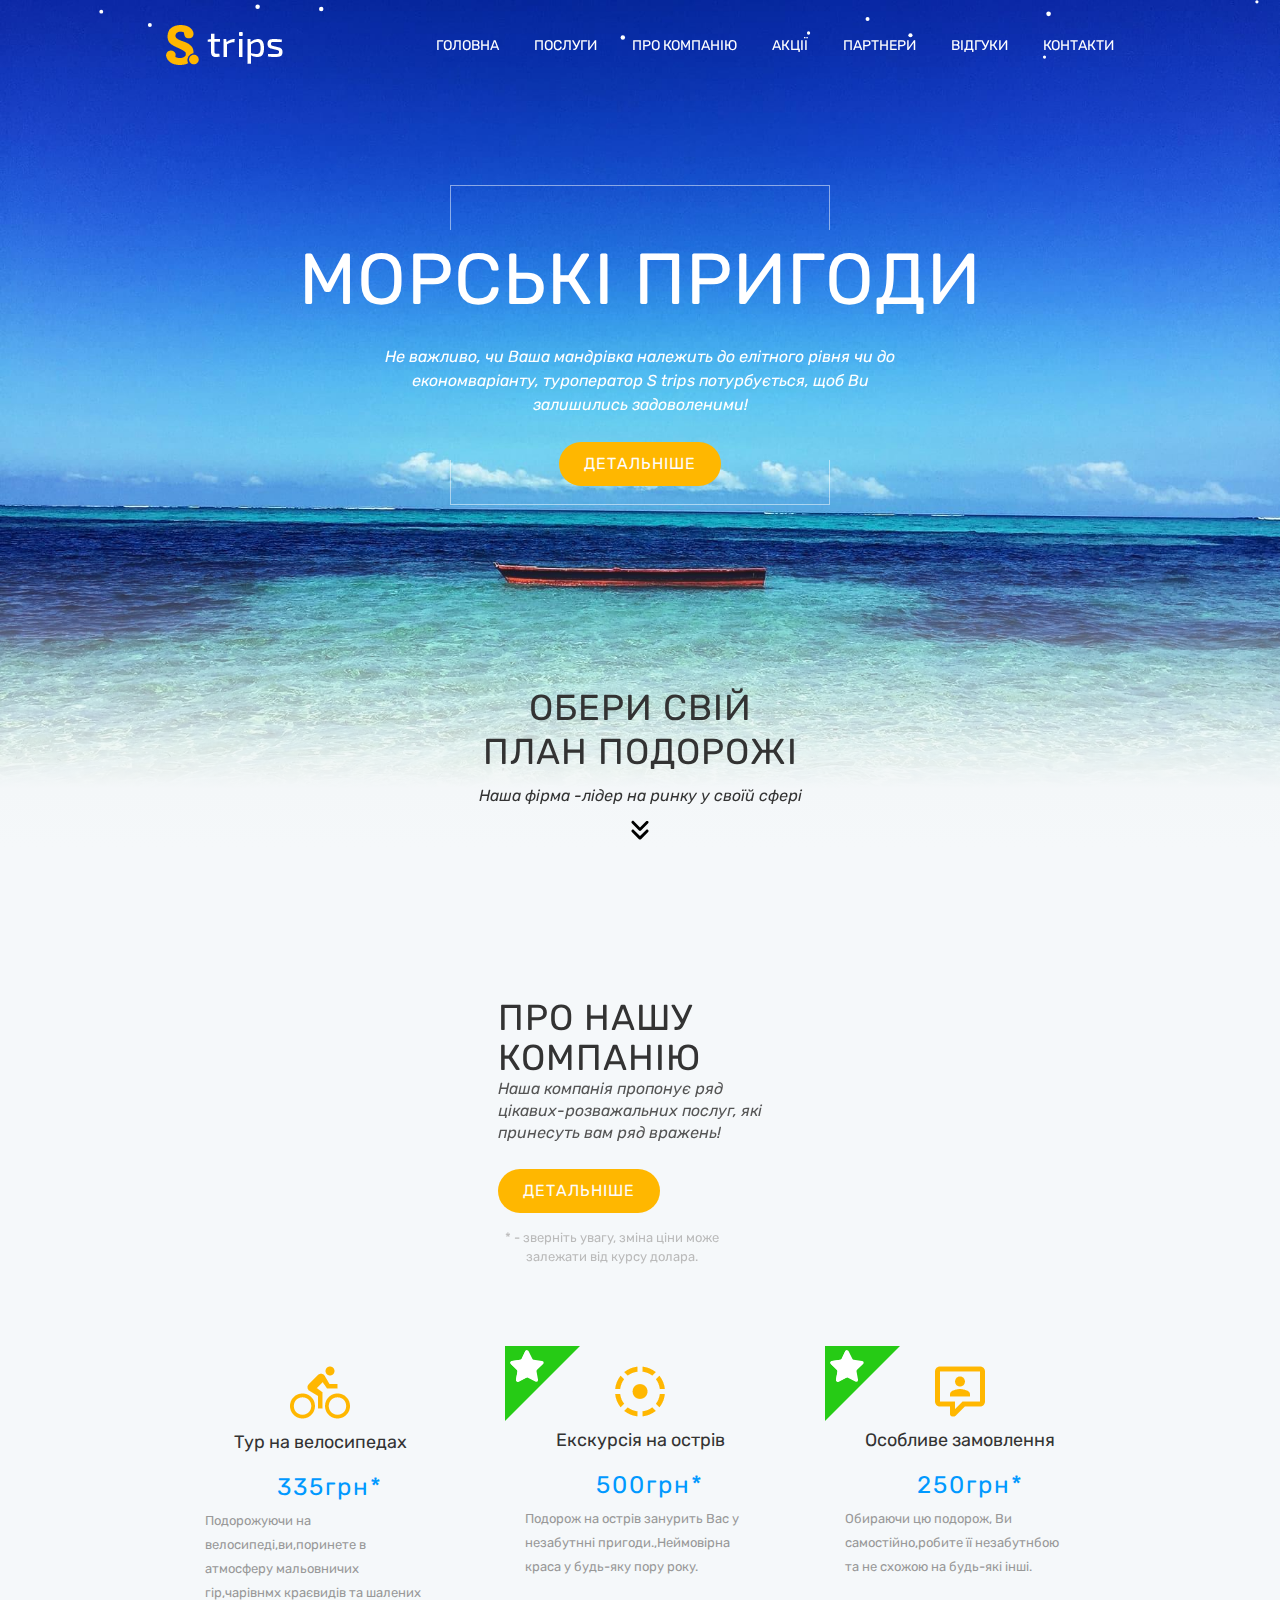
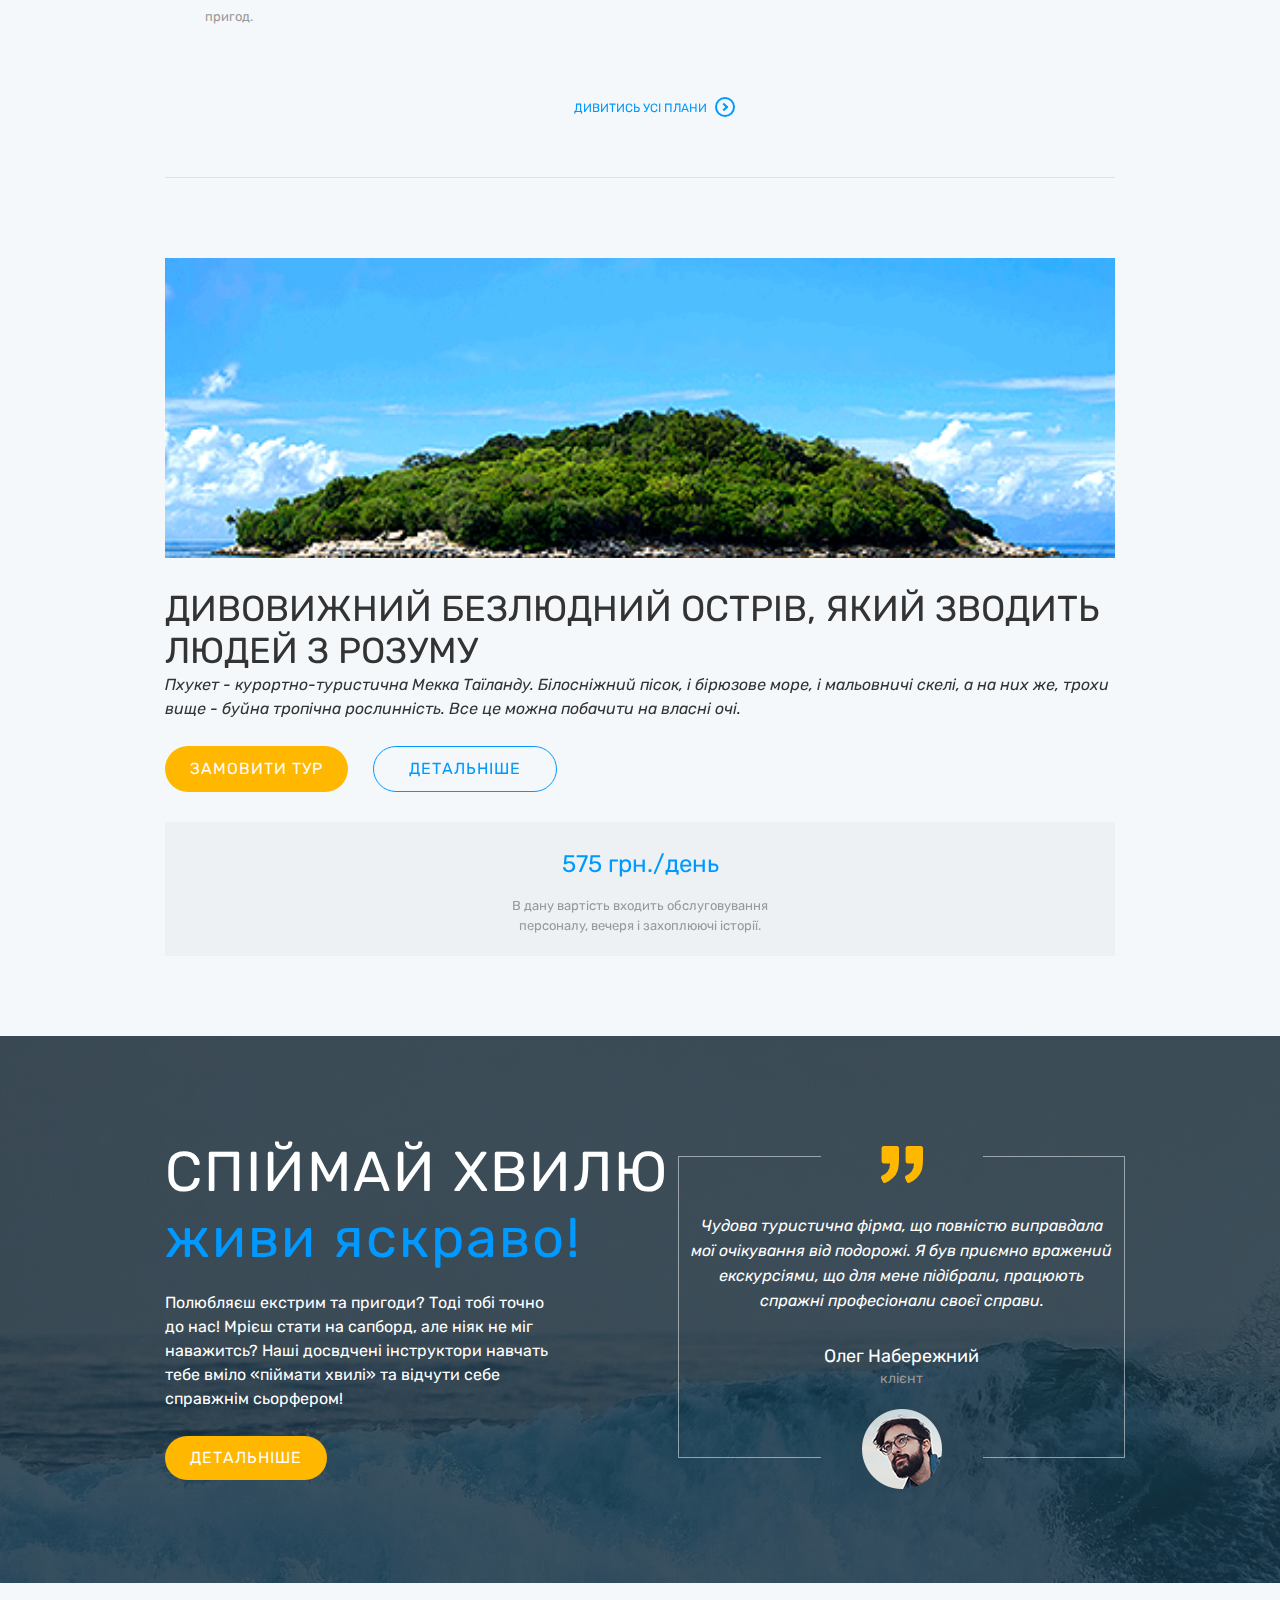
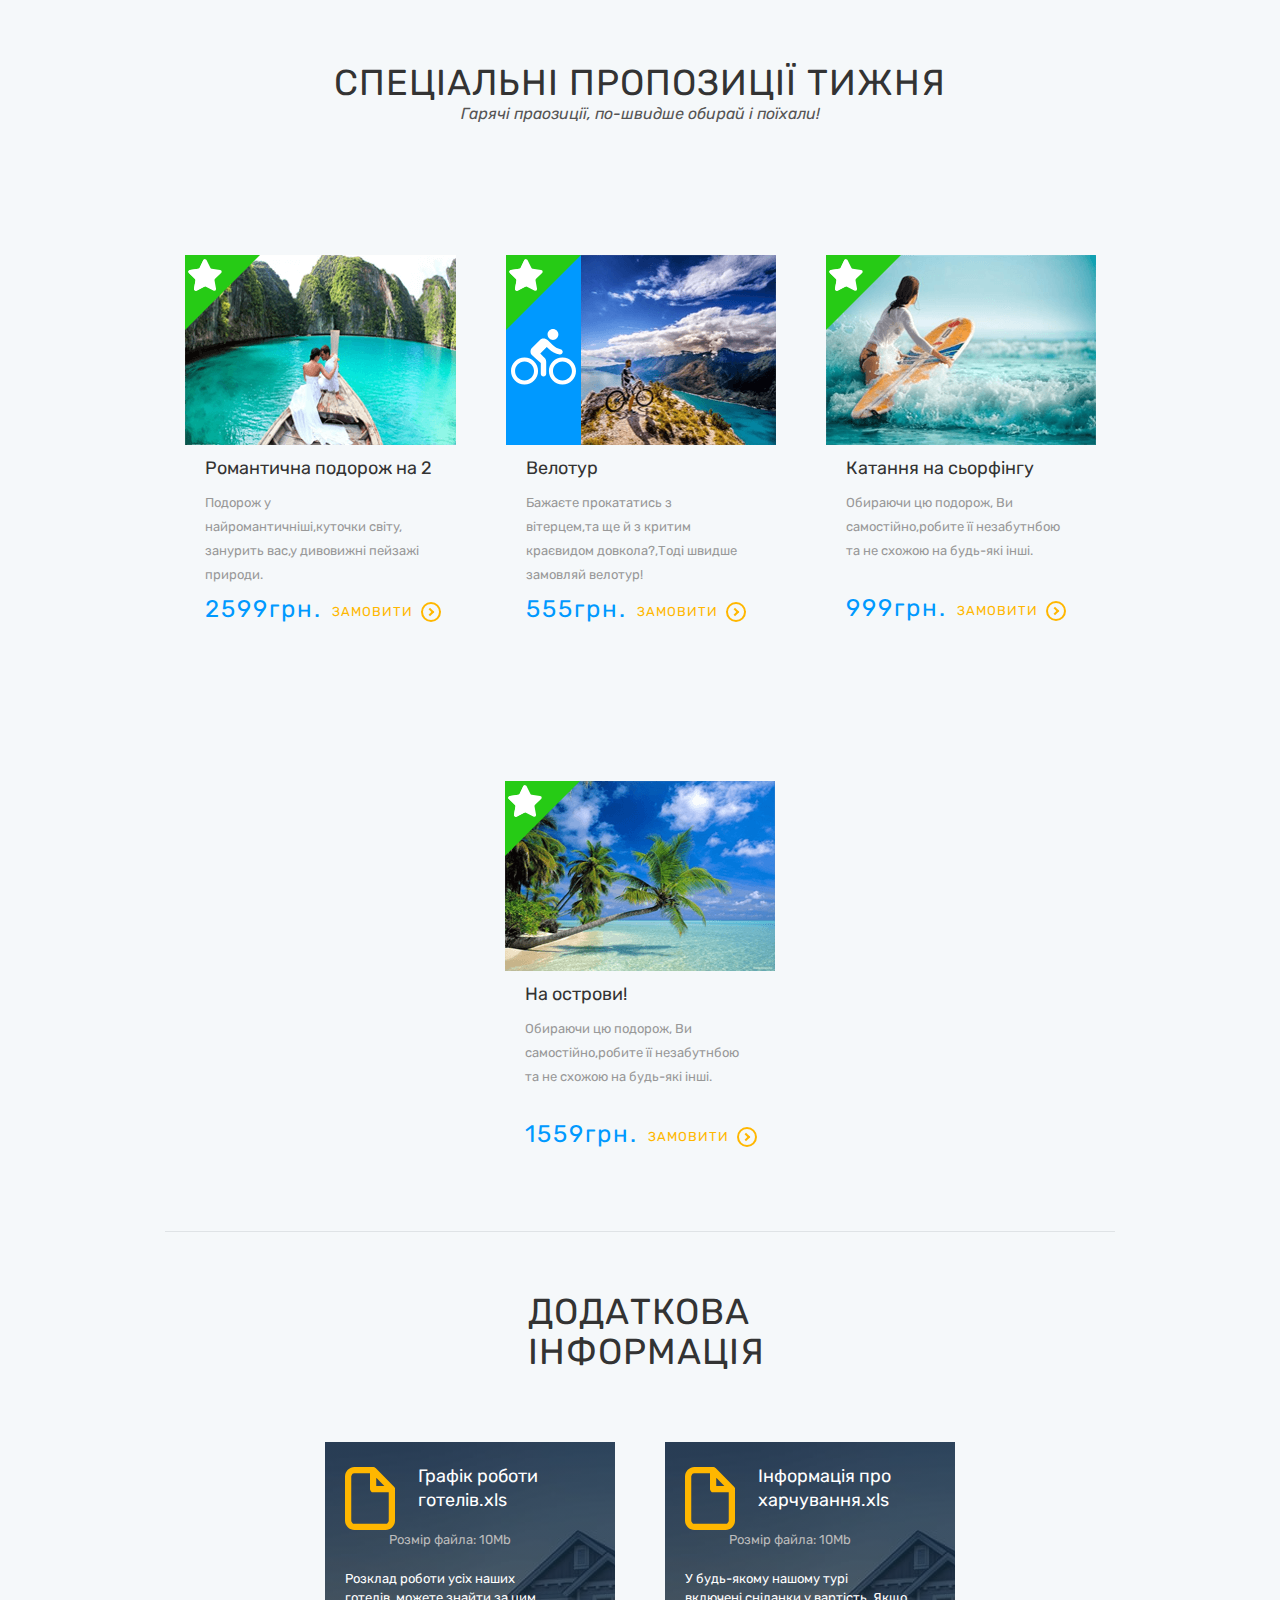
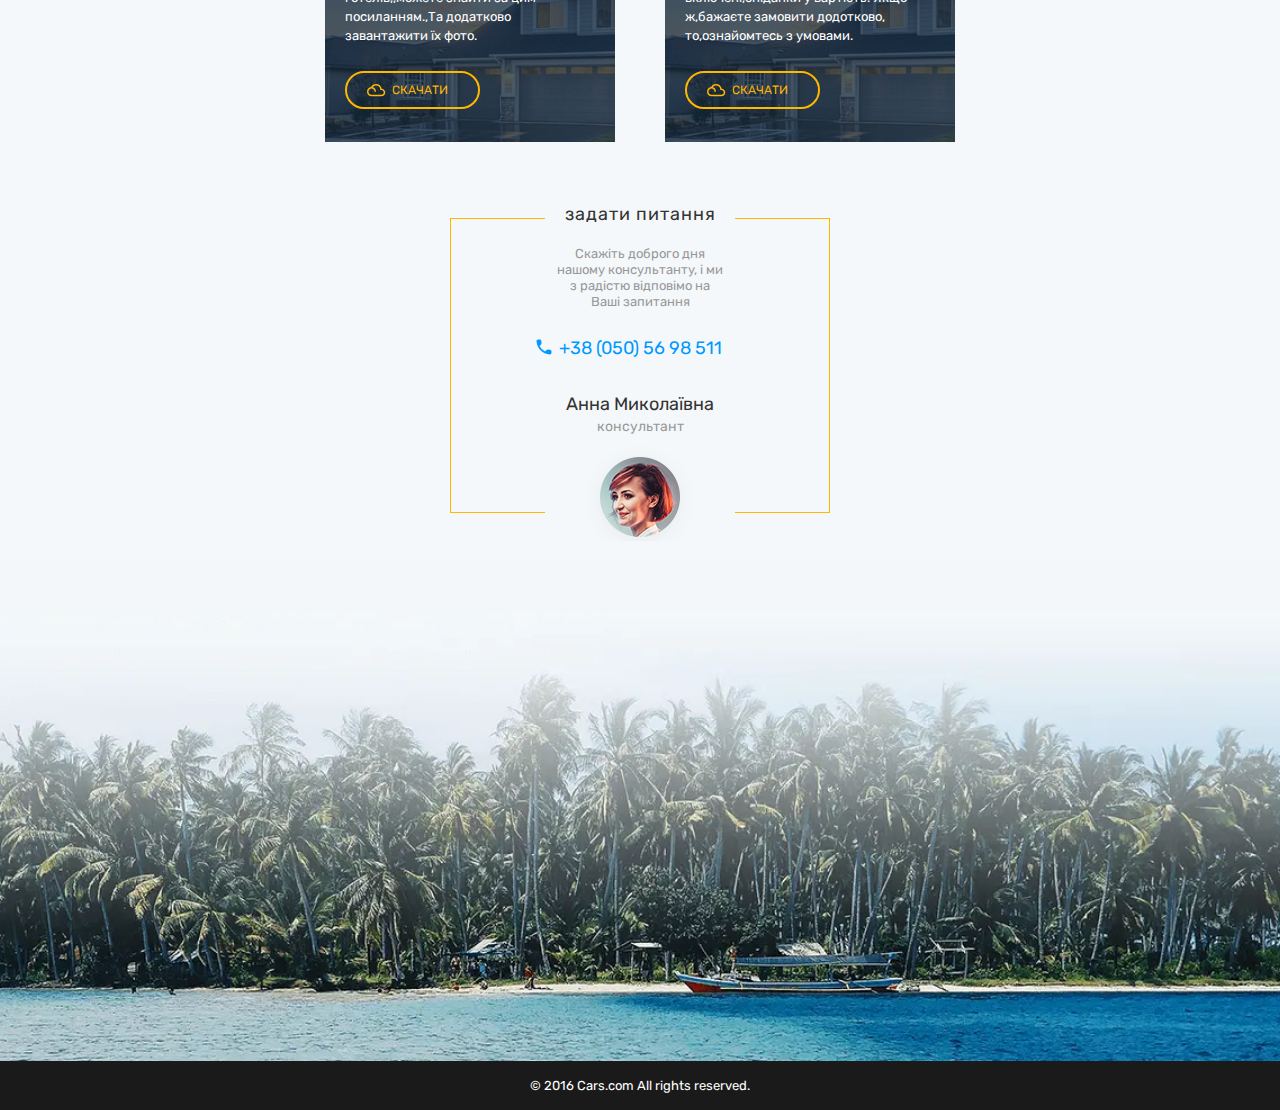
<file: docs/index.html>
<!DOCTYPE html><html lang="en"><head><meta charset="UTF-8"><meta http-equiv="X-UA-Compatible" content="IE=edge"><meta name="viewport" content="width=device-width, initial-scale=1.0"><link rel="shortcut icon" href="img/favicon.ico" type="image/x-icon"><link rel="stylesheet" href="css/style.css"><link rel="preconnect" href="https://fonts.googleapis.com"><link rel="preconnect" href="https://fonts.gstatic.com" crossorigin><link href="https://fonts.googleapis.com/css2?family=Rubik&amp;display=swap" rel="stylesheet"><title>Туристична Компанія SEA TRIPS - Спіймай Хвилю Живи Яскраво!</title></head><body> <header> <canvas></canvas><div class="wrapper"> <div class="container"><div class="logo"> <a href="#"> <img src="img/logo.svg" alt="logo company SeaStrips"></a></div><div class="burger"> <span></span></div><div class="nav"><nav><ul class="menu"> <li><a href="#">Головна  </a></li><li><a href="#">послуги</a></li><li><a href="#">про компанію</a></li><li><a href="#">Акції</a></li><li><a href="#">Партнери</a></li><li><a href="#">відгуки</a></li><li><a href="#">Контакти </a></li></ul></nav></div></div><div class="top"> <h1 class="niam">Морські пригоди</h1><p class="italic dwanaim">Не важливо, чи Ваша мандрівка належить до елітного рівня чи до економваріанту, туроператор S trips потурбується, щоб Ви залишились задоволеними!  </p><a class="headerButton" href="#">детальніше  </a></div><p class="od">обери свій </p><p class="od">план подорожі</p><p class="dr">Наша фірма -лідер на ринку у своїй сфері</p><a href="#scroll"><span class="slider"> <span class="slider-bg"></span></span></a></div></header><main>   <div class="wrapper"> <div class="scroll" id="scroll"></div><div class="oba"> <div class="first-card"> <p class="p kul">про нашу компанію</p><p class="ppp">Наша компанія пропонує ряд цікавих-розважальних послуг, які принесуть вам ряд вражень!</p><button class="headerButton">детальніше </button><p class="h" id="toph">* - зверніть увагу, зміна ціни може</p><p class="h">залежати від курсу долара.</p></div><div class="bym"><div class="other-card"> <figure class="card"><figcaption class="fig"><img src="img/velo-icon.png" alt="velo-icon"><p class="topTitlel">Тур на велосипедах</p><p><b class="price">335</b><b class="currency">грн*</b><p class="styu">Подорожуючи  на велосипеді,ви,поринете в атмосферу мальовничих гір,чарівнмх краєвидів та шалених пригод.</p></p></figcaption></figure><figure class="card"><figcaption class="fig"><div class="best-off"></div><img src="img/circle.png" alt="circle"><p class="topTitlel">Екскурсія на острів</p><p><b class="price">500</b><b class="currency">грн*</b><p class="styu">Подорож на острів занурить Вас у незабутнні пригоди.,Неймовірна краса  у будь-яку пору року.</p></p></figcaption></figure><figure class="card"><figcaption class="fig"><div class="best-off"></div><img src="img/think.png" alt="think-icon"><p class="topTitlel">Особливе замовлення</p><p><b class="price">250</b><b class="currency">грн*</b><p class="styu">Обираючи цю подорож, Ви самостійно,робите її незабутнбою та не схожою на будь-які інші.</p></p></figcaption></figure></div><div class="help"><a class="lastTitle" href="#">Дивитись усі плани </a></div></div></div><span class="hr"></span><div class="oboe"> <div class="imgbg"> </div><div class="right-l"> <h2 class="stel">Дивовижний безлюдний острів, який зводить людей з розуму</h2><div class="xbor"><div class="one-more"><p class="main-title-all">Пхукет - курортно-туристична Мекка Таїланду. Білосніжний пісок, і бірюзове море, і мальовничі скелі, а на них же, трохи вище - буйна тропічна рослинність. Все це можна побачити на власні очі.</p><div class="button"> <button class="headerButton">замовити тур</button><button class="headerButton" id="trap">детальніше</button></div></div><div class="two-more">      <div class="mini-card-silver"><h2 class="groshi">575 грн./день</h2><p class="sup-title-grosh">В дану вартість входить обслуговування персоналу, вечеря і захоплюючі історії.</p></div></div></div></div></div></div><section><div class="wrapper"><div class="display"> <div class="firstBlock"><h3>СПІЙМАЙ ХВИЛЮ <b>ЖИВИ ЯСКРАВО!</b></h3><p class="black">Полюбляєш екстрим та пригоди? Тоді тобі точно до нас! Мрієш стати на сапборд, але ніяк не міг наважитсь? Наші досвдчені інструктори навчать тебе вміло «піймати хвилі» та відчути себе справжнім сьорфером!</p><a class="headerButton" href="#">детальніше</a></div><div class="secondBlock"><div class="img"><span class="koma"> </span></div><p class="paragrafItaly">Чудова туристична фірма, що повністю виправдала мої очікування від подорожі. Я був приємно вражений екскурсіями, що для мене підібрали, працюють спражні професіонали своєї справи. </p><div class="name-clien"><p class="Name">Олег Набережний</p><p class="client">клієнт</p></div><div class="imgsec"><span class="Oleg"> </span></div></div></div></div></section><div class="oba"> <div class="wrapper io"><div class="first-card-more"> <p class="p" id="center">Спеціальні пропозиції тижня</p><p class="ppp" id="center">Гарячі праозиції, по-швидше обирай і поїхали! </p></div><div class="other-card"> <figure class="card-secondary"><figcaption class="fig"><div class="best-offer"></div><img id="dontP" src="img/romantic-trip.png" alt="romantick"><p class="topTitleSec">Романтична подорож на 2</p><p><p class="styu">Подорож у найромантичніші,куточки світу, занурить вас,у дивовижні пейзажі природи.</p><div class="flexX"><div class="ssr"><b class="price">2599</b><b class="currency">грн.</b></div><div class="flex"><a class="yello-Style" id="yello">замовити</a></div></div></p></figcaption></figure><figure class="card-secondary"><figcaption class="fig"><div class="best-offer"></div><div class="bicycle"></div><img id="dontP" src="img/bike-trip.png" alt="bikeTrip"><p class="topTitleSec">Велотур</p><p><p class="styu">Бажаєте прокататись з вітерцем,та ще й з критим краєвидом довкола?,Тоді швидше замовляй велотур!</p><div class="flexX"><div class="ssr"><b class="price">555</b><b class="currency">грн.</b></div><div class="flex"><a class="yello-Style" id="yello">замовити</a></div></div></p></figcaption></figure><figure class="card-secondary"><figcaption class="fig"><div class="best-offer"></div><img id="dontP" src="img/surfing.png" alt="serfing-icon"><p class="topTitleSec">Катання на сьорфінгу</p><p><p class="styu">Обираючи цю подорож, Ви самостійно,робите її незабутнбою та не схожою на будь-які інші.</p><div class="flexX"><div class="ssr"><b class="price">999</b><b class="currency">грн.</b></div><div class="flex"><a class="yello-Style" id="yello">замовити</a></div></div></p></figcaption></figure><figure class="card-secondary"><figcaption class="fig"><div class="best-offer"></div><img id="dontP" src="img/to-islands.png" alt="island-icon"><p class="topTitleSec">На острови!</p><p><p class="styu">Обираючи цю подорож, Ви самостійно,робите її незабутнбою та не схожою на будь-які інші.</p><div class="flexX"><div class="ssr"><b class="price">1559</b><b class="currency">грн.</b></div><div class="flex"><a class="yello-Style" id="yello">замовити</a></div></div></p></figcaption></figure></div><span class="hr-nop"></span><div class="second-block-with-cards"> <h2 class="ower">додаткова інформація</h2><div class="two-cards"> <figure class="card-trird"> <figcaption class="fig"><div class="fullCars"><div class="flex align"> <div class="last-image-pack"><img class="orange-file" src="img/file.svg" alt="file"></div><div class="text-display-img"><h4 class="topTitleThird">Графік роботи готелів.xls</h4></div></div><p class="size">Розмір файла: 10Mb</p><p class="mainThirdText">Розклад роботи усіх наших готелів,,можете знайти за цим посиланням.,Та додатково завантажити їх фото.</p><a class="download" href="#">скачати</a></div></figcaption></figure><figure class="card-trird"> <figcaption class="fig"><div class="fullCars"><div class="flex align"> <div class="last-image-pack"><img class="orange-file" src="img/file.svg" alt="file"></div><div class="text-display-img"><h4 class="topTitleThird">Інформація про харчування.xls</h4></div></div><p class="size">Розмір файла: 10Mb</p><p class="mainThirdText">У будь-якому нашому турі включені,сніданки у вартість. Якщо ж,бажаєте замовити додотково, то,ознайомтесь з умовами.</p><a class="download" href="#">скачати</a></div></figcaption></figure></div><div class="annaCard"> <h5>задати питання</h5><p class="paragrafCenter">Скажіть доброго дня нашому консультанту, і ми з радістю відповімо на Ваші запитання</p><a class="tel" href="#">+38 (050) 56 98 511 </a><div class="name-clien"><p class="Name" id="ntn">Анна Миколаївна</p><p class="client">консультант</p></div><div class="imgthird"></div></div></div></div></div></main><footer>             <div class="bg-palm"> </div><h6>© 2016 Cars.com All rights reserved.</h6></footer><script src="js/script.js"></script></body></html>
</file>
